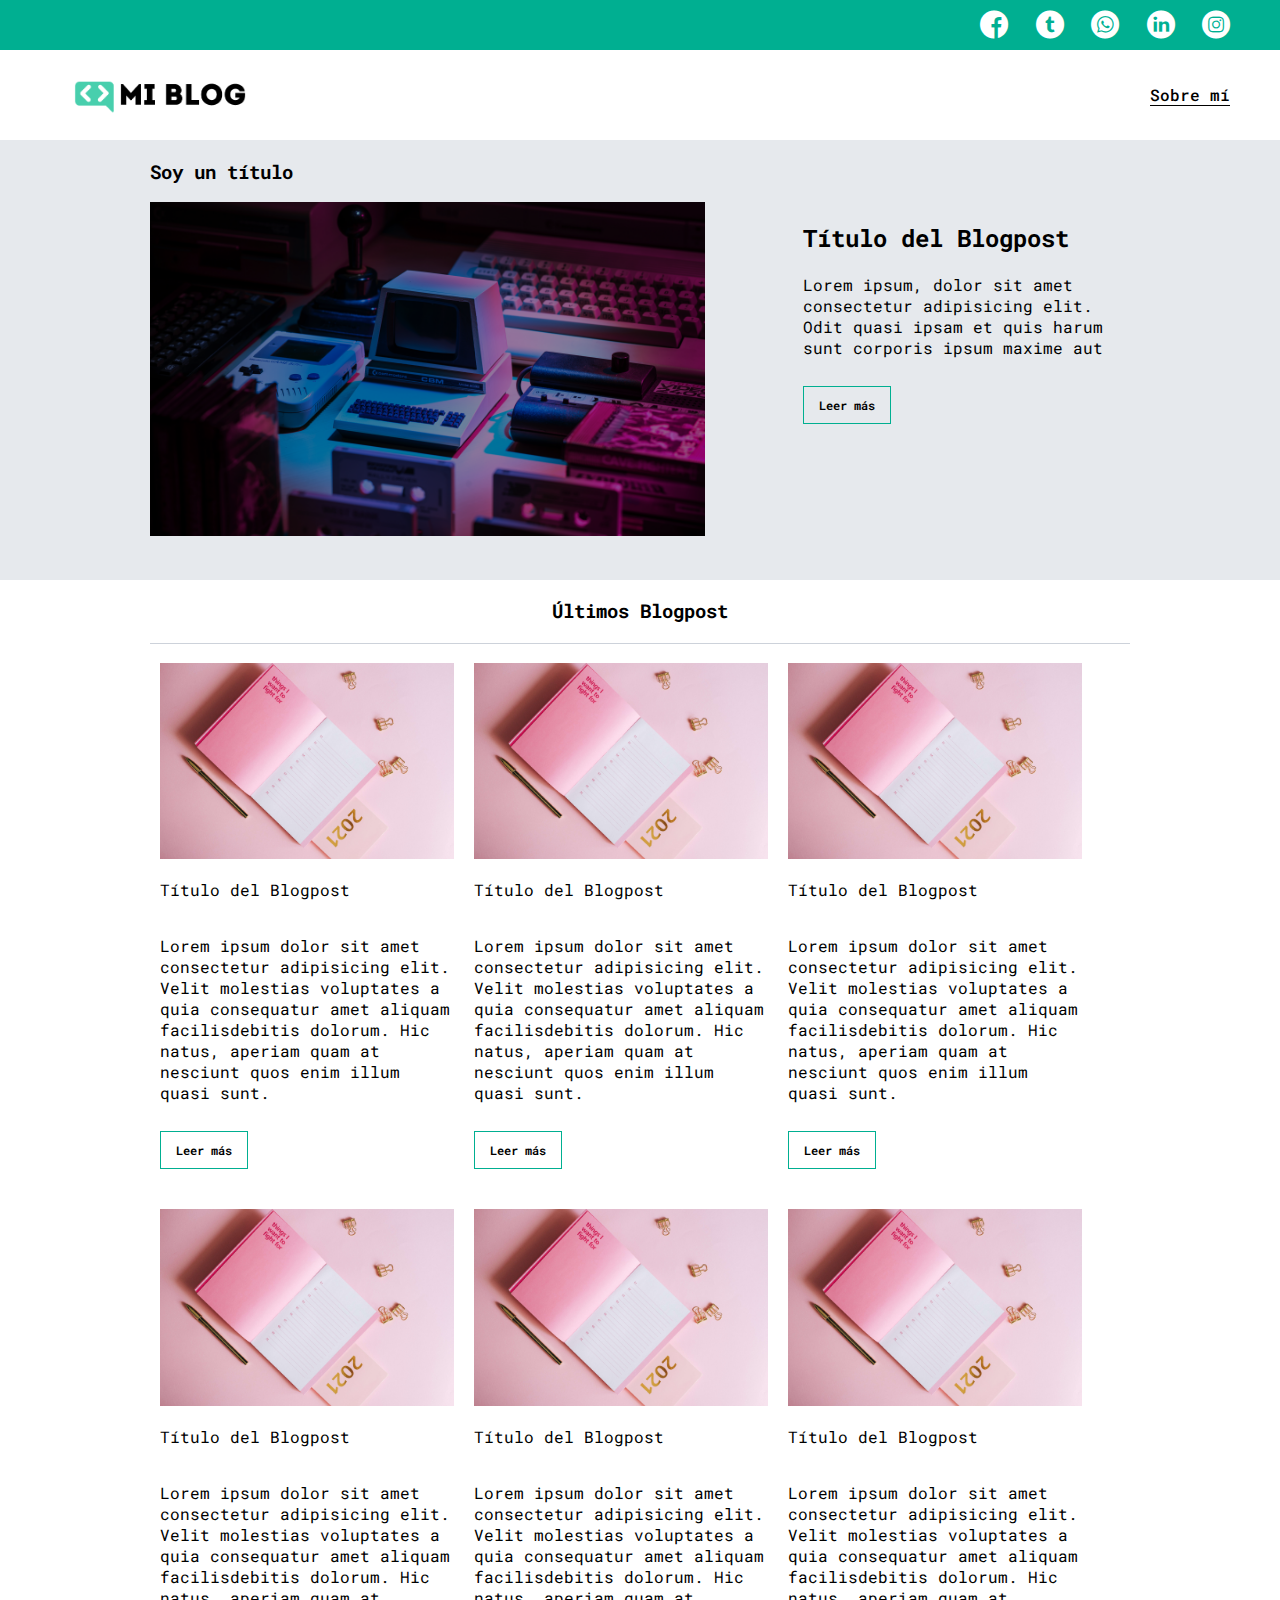
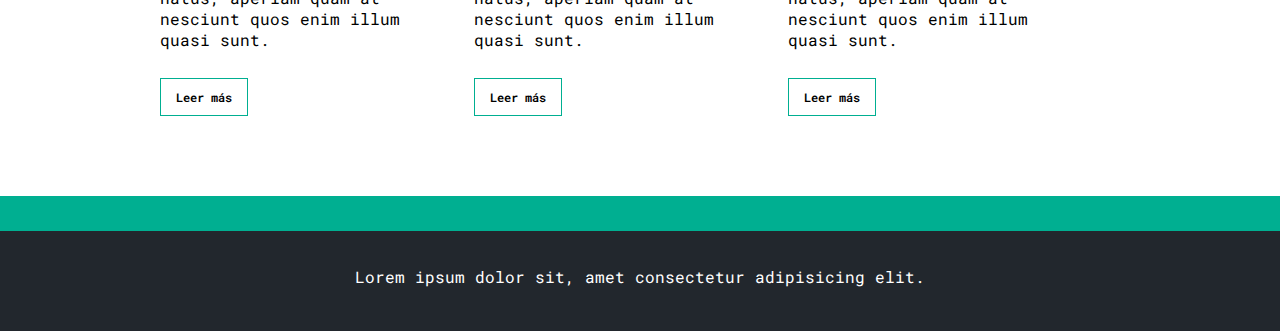
<file: index.html>
<!DOCTYPE html>
<html lang="es">
<head>
    <meta charset="UTF-8">
    <meta name="viewport" content="width=device-width, initial-scale=1.0">
    <title>Blog</title>
    <link rel="stylesheet" href="./CSS/main.css">
    <link rel="stylesheet" href="./CSS/font/flaticon.css">
    <link rel="stylesheet" href="./CSS/media-queries.css">
</head>
<body>
    <header>
        <section class="header-icons-container">
            <div class="icons">
                <a href="/"><span class="fimanager flaticon-001-facebook"></span></a>
                <a href="/"><span class="fimanager flaticon-002-twitter"></span></a>
                <a href="/"><span class="fimanager flaticon-003-whatsapp"></span></a>
                <a href="/"><span class="fimanager flaticon-010-linkedin"></span></a>
                <a href="/"><span class="fimanager flaticon-011-instagram"></span></a>
            </div>
        </section>
        <nav>
            <section class="nav-logo-container">
                <a href="index.html">
                    <img src="./Assets/Logo-negro.png" alt="logo de mi blog">
                </a>
            </section>
            <section  class="profile-link"> 
                <a href="perfil.html">Sobre mí</a>
            </section>
        </nav>
    </header>
    <main class="blogs-main">
        <section class="blogs-news-container">
            <div class="grid-container blogs-main-new">
                <h3>Soy un título</h3>
                <div class="blogs-news-img-container">
                    <img src="./Assets/main-news-img.png" alt="">
                </div>
                <div class="blogs-news-info-container">
                    <h2>Título del Blogpost</h2>
                    <p>Lorem ipsum, dolor sit amet consectetur adipisicing elit. Odit quasi ipsam et quis harum sunt corporis ipsum maxime aut</p>
                    <a href="blog.html" class="blogs-button">Leer más</a>
                </div>
            </div>
        </section>
        <section class="blogs-posts-container">
            <div class="grid-container">
                <h3>Últimos Blogpost</h3>
                <article class="post-container">
                    <img src="./Assets/img-ej-post.jpg" alt="">
                    <p>Título del Blogpost</p>
                    <p>Lorem ipsum dolor sit amet consectetur adipisicing elit. Velit molestias voluptates a quia consequatur amet aliquam facilisdebitis   dolorum. Hic natus, aperiam quam at nesciunt quos enim illum quasi sunt.</p>
                    <a href="./blog.html" class="blogs-button">Leer más</a>
                </article>
                <article class="post-container">
                    <img src="./Assets/img-ej-post.jpg" alt="">
                    <p>Título del Blogpost</p>
                    <p>Lorem ipsum dolor sit amet consectetur adipisicing elit. Velit molestias voluptates a quia consequatur amet aliquam facilisdebitis   dolorum. Hic natus, aperiam quam at nesciunt quos enim illum quasi sunt.</p>
                    <a href="./blog.html" class="blogs-button">Leer más</a>
                </article>
                <article class="post-container">
                    <img src="./Assets/img-ej-post.jpg" alt="">
                    <p>Título del Blogpost</p>
                    <p>Lorem ipsum dolor sit amet consectetur adipisicing elit. Velit molestias voluptates a quia consequatur amet aliquam facilisdebitis   dolorum. Hic natus, aperiam quam at nesciunt quos enim illum quasi sunt.</p>
                    <a href="./blog.html" class="blogs-button">Leer más</a>
                </article>
                <article class="post-container">
                    <img src="./Assets/img-ej-post.jpg" alt="">
                    <p>Título del Blogpost</p>
                    <p>Lorem ipsum dolor sit amet consectetur adipisicing elit. Velit molestias voluptates a quia consequatur amet aliquam facilisdebitis   dolorum. Hic natus, aperiam quam at nesciunt quos enim illum quasi sunt.</p>
                    <a href="./blog.html" class="blogs-button">Leer más</a>
                </article>
                <article class="post-container">
                    <img src="./Assets/img-ej-post.jpg" alt="">
                    <p>Título del Blogpost</p>
                    <p>Lorem ipsum dolor sit amet consectetur adipisicing elit. Velit molestias voluptates a quia consequatur amet aliquam facilisdebitis   dolorum. Hic natus, aperiam quam at nesciunt quos enim illum quasi sunt.</p>
                    <a href="./blog.html" class="blogs-button">Leer más</a>
                </article>
                <article class="post-container">
                    <img src="./Assets/img-ej-post.jpg" alt="">
                    <p>Título del Blogpost</p>
                    <p>Lorem ipsum dolor sit amet consectetur adipisicing elit. Velit molestias voluptates a quia consequatur amet aliquam facilisdebitis   dolorum. Hic natus, aperiam quam at nesciunt quos enim illum quasi sunt.</p>
                    <a href="./blog.html" class="blogs-button">Leer más</a>
                </article>
            </div>
        </section>
    </main>    
    <footer>
        <p>Lorem ipsum dolor sit, amet consectetur adipisicing elit.</p>
    </footer>
</body>
</html>
</file>
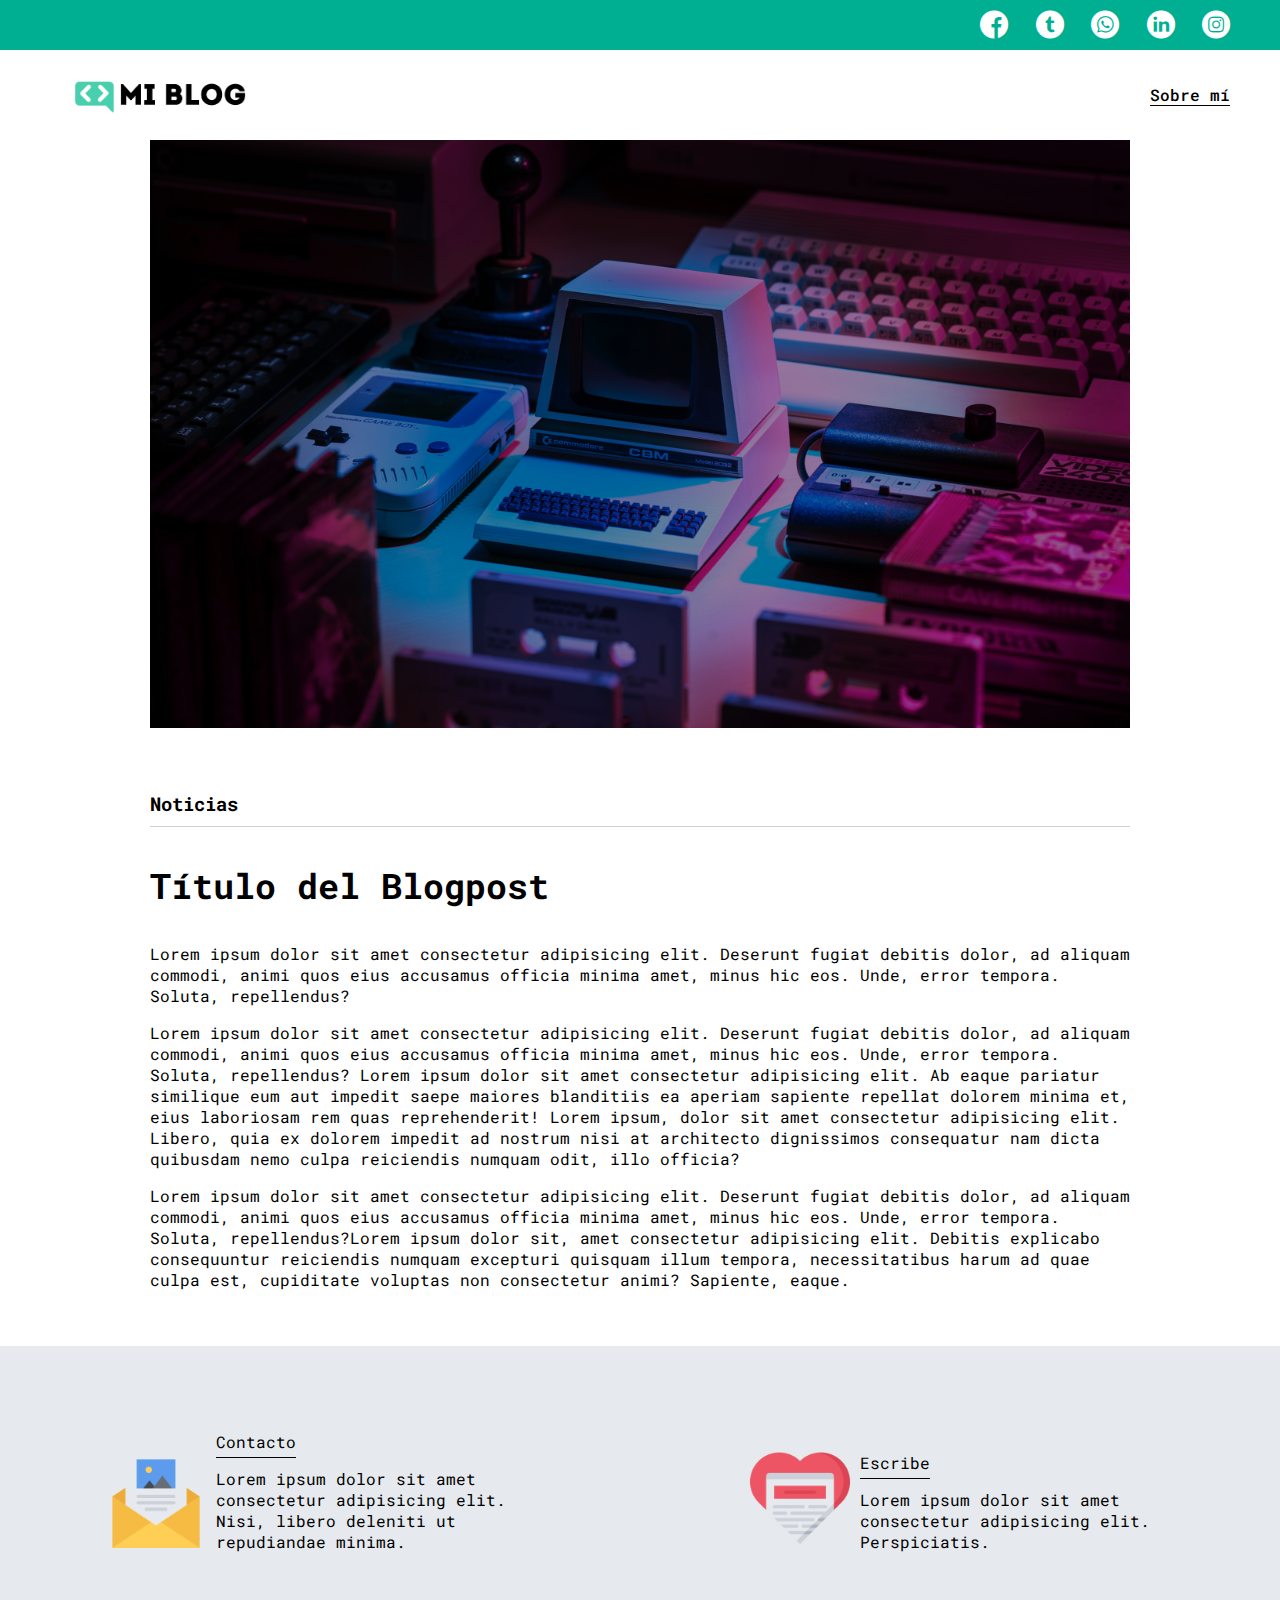
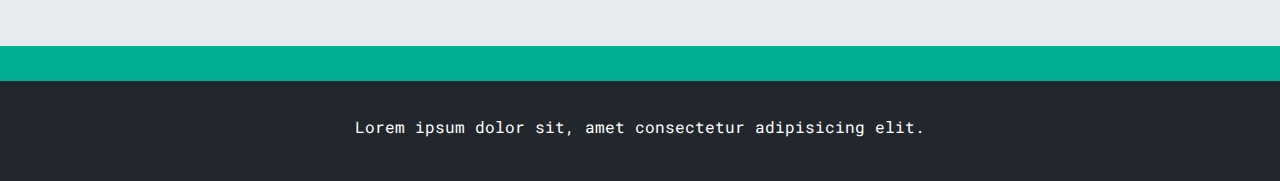
<file: blog.html>
<!DOCTYPE html>
<html lang="en">
<head>
    <meta charset="UTF-8">
    <meta name="viewport" content="width=device-width, initial-scale=1.0">
    <title>Blog</title>
    <link rel="stylesheet" href="./CSS/main.css">
    <link rel="stylesheet" href="./CSS/font/flaticon.css">
    <link rel="stylesheet" href="./CSS/media-queries.css">
</head>
<body>
    <header>
        <section class="header-icons-container">
            <div class="icons">
                <a href="/"><span class="fimanager flaticon-001-facebook"></span></a>
                <a href="/"><span class="fimanager flaticon-002-twitter"></span></a>
                <a href="/"><span class="fimanager flaticon-003-whatsapp"></span></a>
                <a href="/"><span class="fimanager flaticon-010-linkedin"></span></a>
                <a href="/"><span class="fimanager flaticon-011-instagram"></span></a>
            </div>
        </section>
        <nav>
            <section class="nav-logo-container">
                <a href="index.html">
                    <img src="./Assets/Logo-negro.png" alt="logo de mi blog">
                </a>
            </section>
            <section  class="profile-link"> 
                <a href="perfil.html">Sobre mí</a>
            </section>
        </nav>
    </header>
    <main>
        <section class="grid-container blogpost-img-container">
            <img src="./Assets/main-news-img.png" alt="">
        </section>
        <section class="blogpost-main-container">
            <div class="grid-container">
                <h3>Noticias</h3>
                <article>
                    <h1>Título del Blogpost</h1>
                    <p>Lorem ipsum dolor sit amet consectetur adipisicing elit. Deserunt fugiat debitis dolor, ad aliquam commodi, animi quos eius accusamus officia minima amet, minus hic eos. Unde, error tempora. Soluta, repellendus?</p>
                    <p>Lorem ipsum dolor sit amet consectetur adipisicing elit. Deserunt fugiat debitis dolor, ad aliquam commodi, animi quos eius accusamus officia minima amet, minus hic eos. Unde, error tempora. Soluta, repellendus? Lorem ipsum dolor sit amet consectetur adipisicing elit. Ab eaque pariatur similique eum aut impedit saepe maiores blanditiis ea aperiam sapiente repellat dolorem minima et, eius laboriosam rem quas reprehenderit! Lorem ipsum, dolor sit amet consectetur adipisicing elit. Libero, quia ex dolorem impedit ad nostrum nisi at architecto dignissimos consequatur nam dicta quibusdam nemo culpa reiciendis numquam odit, illo officia?</p>
                    <p>Lorem ipsum dolor sit amet consectetur adipisicing elit. Deserunt fugiat debitis dolor, ad aliquam commodi, animi quos eius accusamus officia minima amet, minus hic eos. Unde, error tempora. Soluta, repellendus?Lorem ipsum dolor sit, amet consectetur adipisicing elit. Debitis explicabo consequuntur reiciendis numquam excepturi quisquam illum tempora, necessitatibus harum ad quae culpa est, cupiditate voluptas non consectetur animi? Sapiente, eaque.
                    </p>
                </article>
            </div>
        </section>
        <section class="contact-main-container">
            <div>
                <img src="./Assets/013-newsletter.png" alt="">
                <div class="contact-left">
                    <a href="/">Contacto</a>
                    <p>Lorem ipsum dolor sit amet consectetur adipisicing elit. Nisi, libero deleniti ut repudiandae minima.</p>
                </div>
            </div>
            <div>
                <img src="./Assets/006-like.png" alt="">
                <div class="contact-right">
                    <a href="/">Escribe</a>
                    <p>Lorem ipsum dolor sit amet consectetur adipisicing elit. Perspiciatis.</p>
                </div>
            </div>
        </section>
    </main>
    <footer>
        <p>Lorem ipsum dolor sit, amet consectetur adipisicing elit.</p>
    </footer>
</body>
</html>
</file>
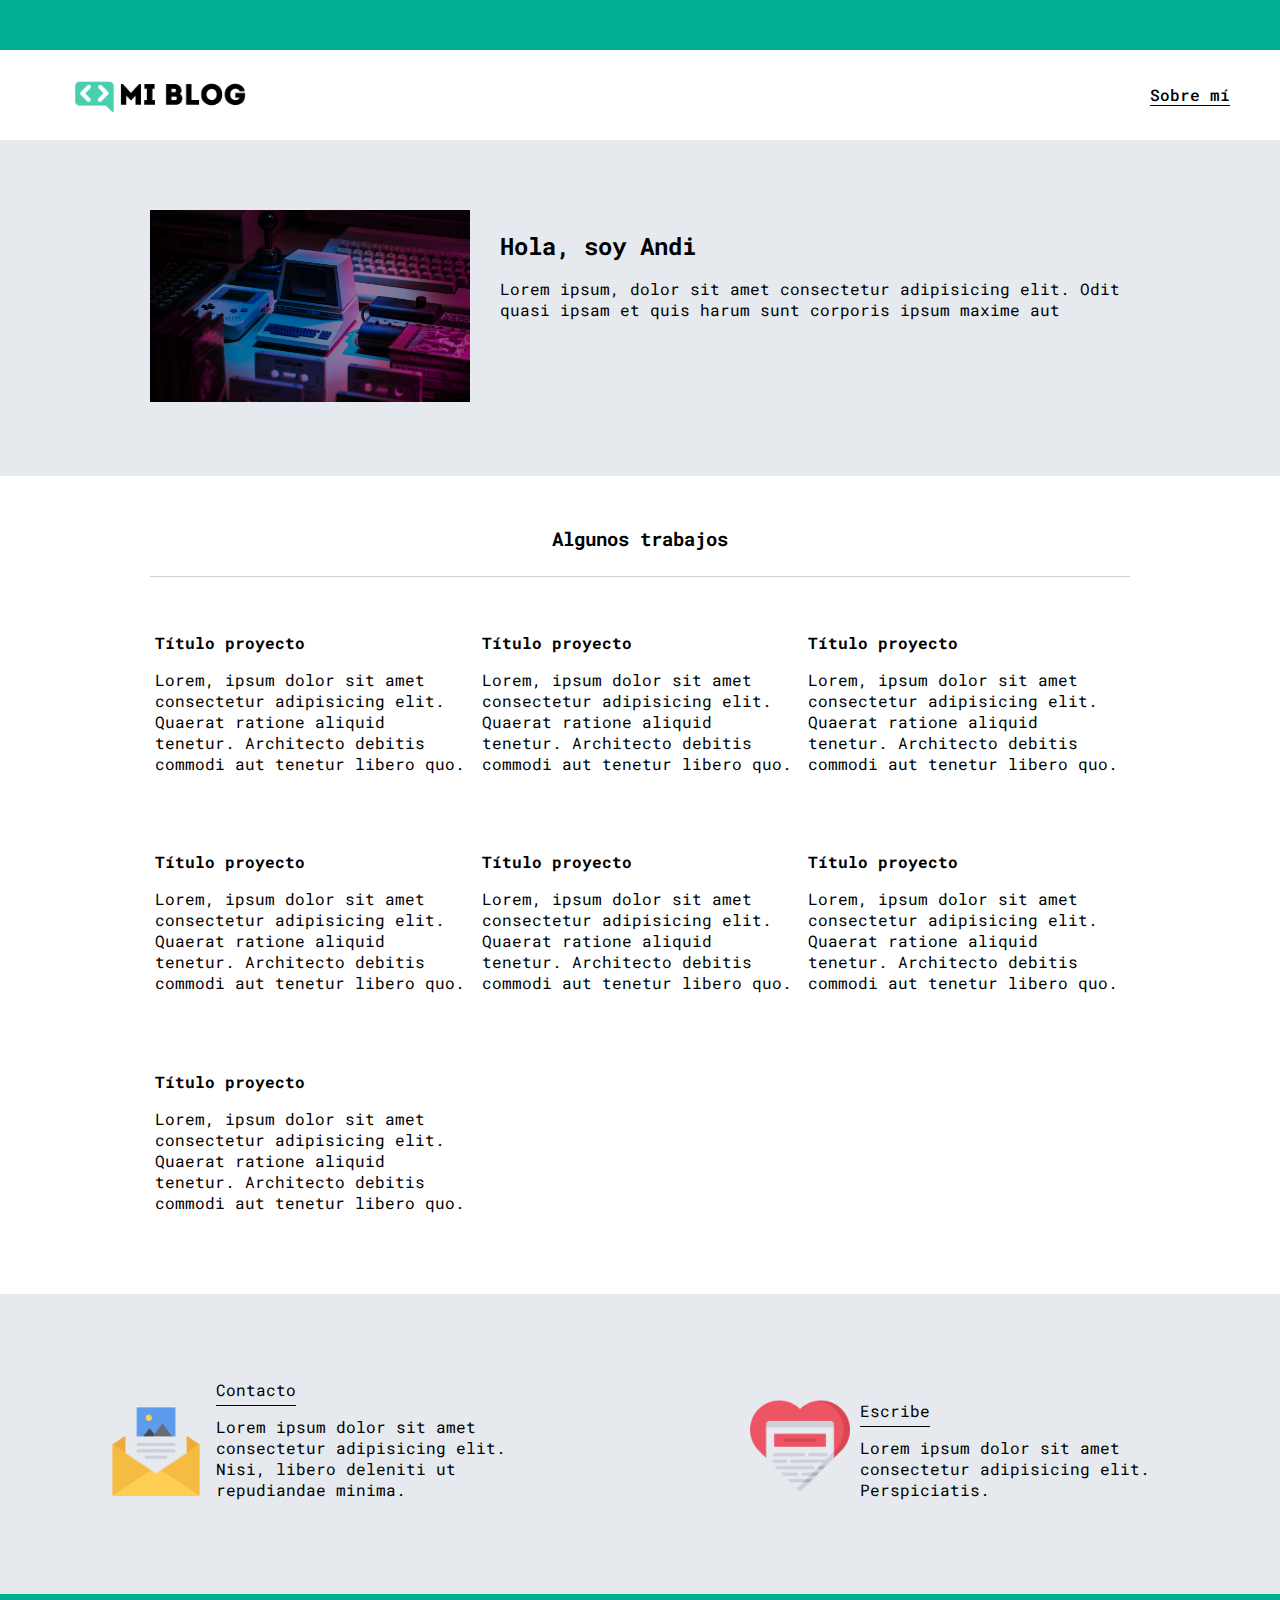
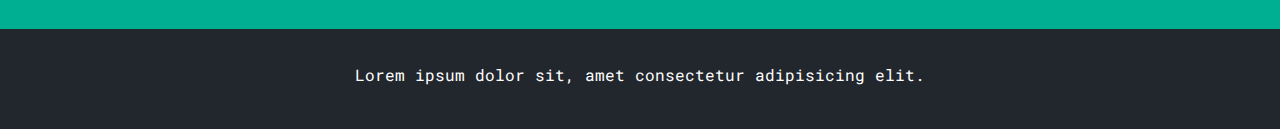
<file: perfil.html>
<!DOCTYPE html>
<html lang="en">
<head>
    <meta charset="UTF-8">
    <meta name="viewport" content="width=device-width, initial-scale=1.0">
    <link rel="stylesheet" href="./CSS/main.css">
    <link rel="stylesheet" href="./CSS/font/">
    <link rel="stylesheet" href="./CSS/media-queries.css">
    <title>Perfil</title>
</head>
<body>
    <header>
        <section class="header-icons-container">
            <div class="icons">
                <a href="/"><span class="fimanager flaticon-001-facebook"></span></a>
                <a href="/"><span class="fimanager flaticon-002-twitter"></span></a>
                <a href="/"><span class="fimanager flaticon-003-whatsapp"></span></a>
                <a href="/"><span class="fimanager flaticon-010-linkedin"></span></a>
                <a href="/"><span class="fimanager flaticon-011-instagram"></span></a>
            </div>
        </section>
        <nav>
            <section class="nav-logo-container">
                <a href="index.html">
                    <img src="./Assets/Logo-negro.png" alt="logo de mi blog">
                </a>
            </section>
            <section  class="profile-link"> 
                <a href="perfil.html">Sobre mí</a>
            </section>
        </nav>
    </header>
        <section class="profile-main-container">
            <div class="grid-container profile-container">
                    <div>
                        <img src="./Assets/main-news-img.png" alt="foto-perfil">
                    </div>
                    <div class="profile-info-container">
                        <h2>Hola, soy Andi</h2>
                        <p>Lorem ipsum, dolor sit amet consectetur adipisicing elit. Odit quasi ipsam et quis harum sunt corporis ipsum maxime aut</p>
                    </div>
            </div>
        </section>
        <section class="profile-main-proyects">
            <div class="grid-container">
                <h3>Algunos trabajos</h3>
                <div class="proyects-main-container">
                    <article class="proyects-container">
                        <h4>Título proyecto</h4>
                        <p>Lorem, ipsum dolor sit amet consectetur adipisicing elit. Quaerat ratione aliquid tenetur. Architecto debitis commodi aut tenetur libero quo.</p>
                    </article>
                    <article class="proyects-container">
                        <h4>Título proyecto</h4>
                        <p>Lorem, ipsum dolor sit amet consectetur adipisicing elit. Quaerat ratione aliquid tenetur. Architecto debitis commodi aut tenetur libero quo.</p>
                    </article>
                    <article class="proyects-container">
                        <h4>Título proyecto</h4>
                        <p>Lorem, ipsum dolor sit amet consectetur adipisicing elit. Quaerat ratione aliquid tenetur. Architecto debitis commodi aut tenetur libero quo.</p>
                    </article>
                    <article class="proyects-container">
                        <h4>Título proyecto</h4>
                        <p>Lorem, ipsum dolor sit amet consectetur adipisicing elit. Quaerat ratione aliquid tenetur. Architecto debitis commodi aut tenetur libero quo.</p>
                    </article>
                    <article class="proyects-container">
                        <h4>Título proyecto</h4>
                        <p>Lorem, ipsum dolor sit amet consectetur adipisicing elit. Quaerat ratione aliquid tenetur. Architecto debitis commodi aut tenetur libero quo.</p>
                    </article>
                    <article class="proyects-container">
                        <h4>Título proyecto</h4>
                        <p>Lorem, ipsum dolor sit amet consectetur adipisicing elit. Quaerat ratione aliquid tenetur. Architecto debitis commodi aut tenetur libero quo.</p>
                    </article>
                    <article class="proyects-container">
                        <h4>Título proyecto</h4>
                        <p>Lorem, ipsum dolor sit amet consectetur adipisicing elit. Quaerat ratione aliquid tenetur. Architecto debitis commodi aut tenetur libero quo.</p>
                    </article>
                </div>
            </div>
        </section>
        <section class="contact-main-container">
            <div>
                <img src="./Assets/013-newsletter.png" alt="">
                <div class="contact-left">
                    <a href="/">Contacto</a>
                    <p>Lorem ipsum dolor sit amet consectetur adipisicing elit. Nisi, libero deleniti ut repudiandae minima.</p>
                </div>
            </div>
            <div>
                <img src="./Assets/006-like.png" alt="">
                <div class="contact-right">
                    <a href="/">Escribe</a>
                    <p>Lorem ipsum dolor sit amet consectetur adipisicing elit. Perspiciatis.</p>
                </div>
            </div>
        </section>
    </main>
    <footer>
        <p>Lorem ipsum dolor sit, amet consectetur adipisicing elit.</p>
    </footer>
</body>
</html>
</file>
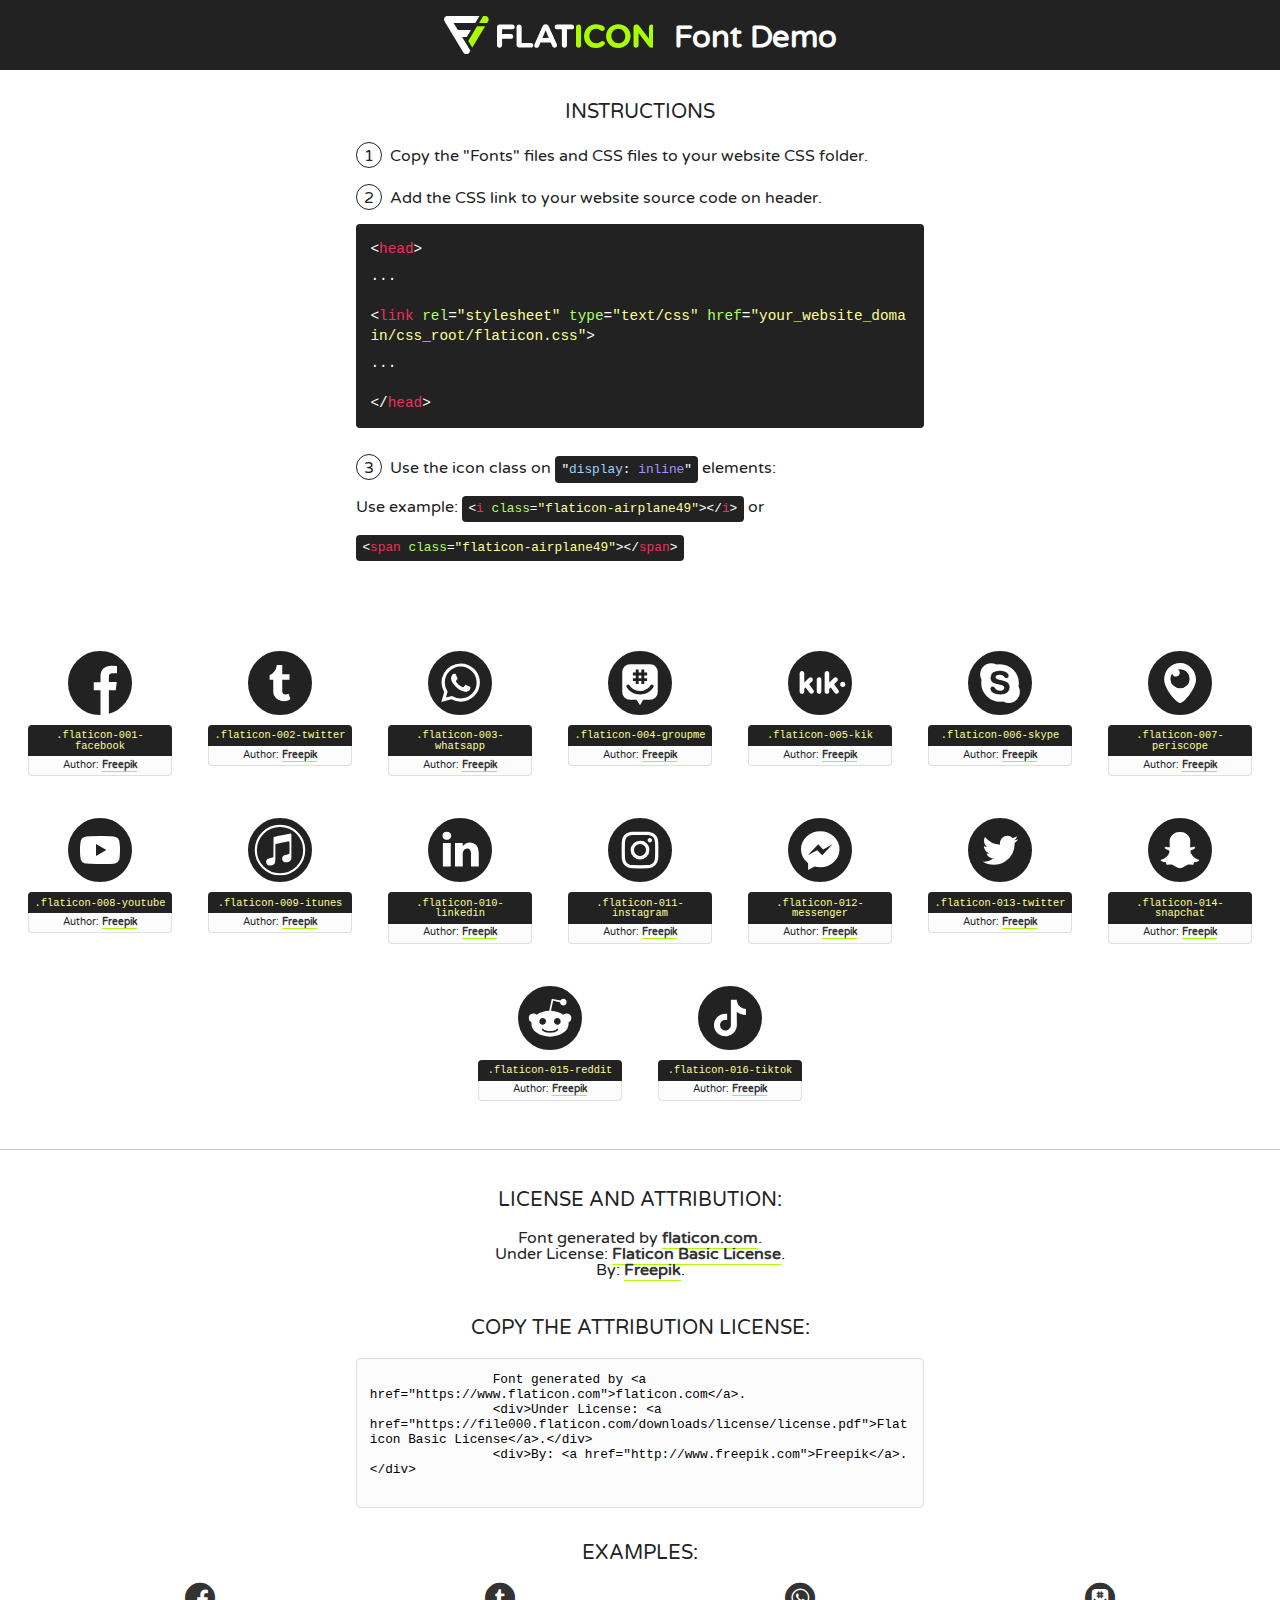
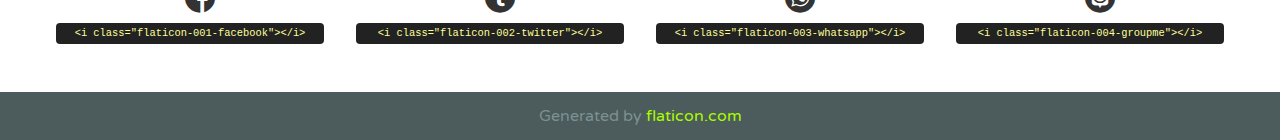
<file: CSS/font/flaticon.html>
<!DOCTYPE html>
<!--
  Flaticon icon font: Flaticon
  Creation date: 18/06/2020 18:44
-->
<html>
    <!DOCTYPE html>

    <head>
        <title>Flaticon WebFont</title>
        <link href="http://fonts.googleapis.com/css?family=Varela+Round" rel="stylesheet" type="text/css" />
        <link rel="stylesheet" type="text/css" href="flaticon.css">
        <meta charset="UTF-8">
        <style>
            html, body, div, span, applet, object, iframe,
            h1, h2, h3, h4, h5, h6, p, blockquote, pre,
            a, abbr, acronym, address, big, cite, code,
            del, dfn, em, img, ins, kbd, q, s, samp,
            small, strike, strong, sub, sup, tt, var,
            b, u, i, center,
            dl, dt, dd, ol, ul, li,
            fieldset, form, label, legend,
            table, caption, tbody, tfoot, thead, tr, th, td,
            article, aside, canvas, details, embed,
            figure, figcaption, footer, header, hgroup,
            menu, nav, output, ruby, section, summary,
            time, mark, audio, video {
                margin: 0;
                padding: 0;
                border: 0;
                font-size: 100%;
                font: inherit;
                vertical-align: baseline;
            }
            /* HTML5 display-role reset for older browsers */
            article, aside, details, figcaption, figure,
            footer, header, hgroup, menu, nav, section {
                display: block;
            }
            body {
                line-height: 1;
            }
            ol, ul {
                list-style: none;
            }
            blockquote, q {
                quotes: none;
            }
            blockquote:before, blockquote:after,
            q:before, q:after {
                content: '';
                content: none;
            }
            table {
                border-collapse: collapse;
                border-spacing: 0;
            }
            body {
                font-family: 'Varela Round', Helvetica, Arial, sans-serif;
                font-size: 16px;
                color: #222;
            }
            a {
                color: #333;
                border-bottom: 1px solid #a9fd00;
                font-weight: bold;
                text-decoration: none;
            }
            * {
                -moz-box-sizing: border-box;
                -webkit-box-sizing: border-box;
                box-sizing: border-box;
                margin: 0;
                padding: 0;
            }
            [class^="flaticon-"]:before, [class*=" flaticon-"]:before, [class^="flaticon-"]:after, [class*=" flaticon-"]:after {
                font-family: Flaticon;
                font-size: 30px;
                font-style: normal;
                margin-left: 20px;
                color: #333;
            }
            .wrapper {
                max-width: 600px;
                margin: auto;
                padding: 0 1em;
            }
            .title {
                font-size: 1.25em;
                text-align: center;
                margin-bottom: 1em;
                text-transform: uppercase;
            }
            header {
                text-align: center;
                background-color: #222;
                color: #fff;
                padding: 1em;
            }
            header .logo {
                width: 210px;
                height: 38px;
                display: inline-block;
                vertical-align: middle;
                margin-right: 1em;
                border: none;
            }
            header strong {
                font-size: 1.95em;
                font-weight: bold;
                vertical-align: middle;
                margin-top: 5px;
                display: inline-block;
            }
            .demo {
                margin: 2em auto;
                line-height: 1.25em;
            }
            .demo ul li {
                margin-bottom: 1em;
            }
            .demo ul li .num {
                color: #222;
                border-radius: 20px;
                display: inline-block;
                width: 26px;
                padding: 3px;
                height: 26px;
                text-align: center;
                margin-right: 0.5em;
                border: 1px solid #222;
            }
            .demo ul li code {
                background-color: #222;
                border-radius: 4px;
                padding: 0.25em 0.5em;
                display: inline-block;
                color: #fff;
                font-family: Consolas,Monaco,Lucida Console,Liberation Mono,DejaVu Sans Mono,Bitstream Vera Sans Mono,Courier New, monospace;
                font-weight: lighter;
                margin-top: 1em;
                font-size: 0.8em;
                word-break: break-all;
            }
            .demo ul li code.big {
                padding: 1em;
                font-size: 0.9em;
            }
            .demo ul li code .red {
                color: #EF3159;
            }
            .demo ul li code .green {
                color: #ACFF65;
            }
            .demo ul li code .yellow {
                color: #FFFF99;
            }
            .demo ul li code .blue {
                color: #99D3FF;
            }
            .demo ul li code .purple {
                color: #A295FF;
            }
            .demo ul li code .dots {
                margin-top: 0.5em;
                display: block;
            }
            #glyphs {
                border-bottom: 1px solid #ccc;
                padding: 2em 0;
                text-align: center;
            }
            .glyph {
                display: inline-block;
                width: 9em;
                margin: 1em;
                text-align: center;
                vertical-align: top;
                background: #FFF;
            }
            .glyph .glyph-icon {
                padding: 10px;
                display: block;
                font-family:"Flaticon";
                font-size: 64px;
                line-height: 1;
            }
            .glyph .glyph-icon:before {
                font-size: 64px;
                color: #222;
                margin-left: 0;
            }
            .class-name {
                font-size: 0.65em;
                background-color: #222;
                color: #fff;
                border-radius: 4px 4px 0 0;
                padding: 0.5em;
                color: #FFFF99;
                font-family: Consolas,Monaco,Lucida Console,Liberation Mono,DejaVu Sans Mono,Bitstream Vera Sans Mono,Courier New, monospace;
            }
            .author-name {
                font-size: 0.6em;
                background-color: #fcfcfd;
                border: 1px solid #DEDEE4;
                border-top: 0;
                border-radius: 0 0 4px 4px;
                padding: 0.5em;
            }
            .class-name:last-child {
                font-size: 10px;
                color:#888;
            }
            .class-name:last-child a {
                font-size: 10px;
                color:#555;
            }
            .class-name:last-child a:hover {
                color:#a9fd00;
            }
            .glyph > input {
                display: block;
                width: 100px;
                margin: 5px auto;
                text-align: center;
                font-size: 12px;
                cursor: text;
            }
            .glyph > input.icon-input {
                font-family:"Flaticon";
                font-size: 16px;
                margin-bottom: 10px;
            }
            .attribution .title {
                margin-top: 2em;
            }
            .attribution textarea {
                background-color: #fcfcfd;
                padding: 1em;
                border: none;
                box-shadow: none;
                border: 1px solid #DEDEE4;
                border-radius: 4px;
                resize: none;
                width: 100%;
                height: 150px;
                font-size: 0.8em;
                font-family: Consolas,Monaco,Lucida Console,Liberation Mono,DejaVu Sans Mono,Bitstream Vera Sans Mono,Courier New, monospace;
                -webkit-appearance: none;
            }
            .iconsuse {
                margin: 2em auto;
                text-align: center;
                max-width: 1200px;
            }
            .iconsuse:after {
                content: '';
                display: table;
                clear: both;
            }
            .iconsuse .image {
                float: left;
                width: 25%;
                padding: 0 1em;
            }
            .iconsuse .image p {
                margin-bottom: 1em;
            }
            .iconsuse .image span {
                display: block;
                font-size: 0.65em;
                background-color: #222;
                color: #fff;
                border-radius: 4px;
                padding: 0.5em;
                color: #FFFF99;
                margin-top: 1em;
                font-family: Consolas,Monaco,Lucida Console,Liberation Mono,DejaVu Sans Mono,Bitstream Vera Sans Mono,Courier New, monospace;
            }
            #footer {
                text-align: center;
                background-color: #4C5B5C;
                color: #7c9192;
                padding: 1em;
            }
            #footer a {
                border: none;
                color: #a9fd00;
                font-weight: normal;
            }
            @media (max-width: 960px) {
                .iconsuse .image {
                    width: 50%;
                }
            }
            @media (max-width: 560px) {
                .iconsuse .image {
                    width: 100%;
                }
            }
            .attrDiv {

            }
        </style>
        <link rel="stylesheet" href="flaticon.css">
    </head>

    <body class="characters-off">
        <header>
            <a href="https://www.flaticon.com" target="_blank" class="logo">
                <svg version="1.1" xmlns="http://www.w3.org/2000/svg" xmlns:xlink="http://www.w3.org/1999/xlink" xmlns:a="http://ns.adobe.com/AdobeSVGViewerExtensions/3.0/" viewBox="0 0 560.875 102.036" enable-background="new 0 0 560.875 102.036" xml:space="preserve">
                        <defs>
                        </defs>
                        <g>
                            <g class="letters">
                                <path fill="#ffffff" d="M141.596,29.675c0-3.777,2.985-6.767,6.764-6.767h34.438c3.426,0,6.15,2.728,6.15,6.15
                                c0,3.43-2.724,6.149-6.15,6.149h-27.674v13.091h23.719c3.429,0,6.151,2.724,6.151,6.15c0,3.43-2.723,6.149-6.151,6.149h-23.719
                                v17.574c0,3.773-2.986,6.761-6.764,6.761c-3.779,0-6.764-2.989-6.764-6.761V29.675z"></path>
                                <path fill="#ffffff" d="M193.844,29.149c0-3.781,2.985-6.767,6.764-6.767c3.776,0,6.763,2.985,6.763,6.767v42.957h25.039
                                c3.426,0,6.149,2.726,6.149,6.153c0,3.425-2.723,6.15-6.149,6.15h-31.802c-3.779,0-6.764-2.986-6.764-6.768V29.149z"></path>
                                <path fill="#ffffff" d="M241.891,75.71l21.438-48.407c1.492-3.341,4.215-5.357,7.906-5.357h0.792
                                c3.686,0,6.323,2.017,7.815,5.357l21.439,48.407c0.436,0.967,0.701,1.845,0.701,2.723c0,3.602-2.809,6.501-6.414,6.501
                                c-3.161,0-5.269-1.845-6.499-4.655l-4.132-9.661h-27.059l-4.301,10.102c-1.144,2.631-3.426,4.214-6.237,4.214
                                c-3.517,0-6.24-2.81-6.24-6.325C241.1,77.64,241.451,76.677,241.891,75.71z M279.932,58.666l-8.521-20.297l-8.526,20.297H279.932
                                z"></path>
                                <path fill="#ffffff" d="M314.864,35.387H301.86c-3.429,0-6.239-2.813-6.239-6.238c0-3.429,2.811-6.24,6.239-6.24h39.533
                                c3.426,0,6.237,2.811,6.237,6.24c0,3.425-2.811,6.238-6.237,6.238h-13.001v42.785c0,3.773-2.99,6.761-6.764,6.761
                                c-3.779,0-6.764-2.989-6.764-6.761V35.387z"></path>
                                <path fill="#A9FD00" d="M352.615,29.149c0-3.781,2.985-6.767,6.767-6.767c3.774,0,6.761,2.985,6.761,6.767v49.024
                                c0,3.773-2.987,6.761-6.761,6.761c-3.781,0-6.767-2.989-6.767-6.761V29.149z"></path>
                                <path fill="#A9FD00" d="M374.132,53.836v-0.179c0-17.481,13.178-31.801,32.065-31.801c9.22,0,15.459,2.458,20.557,6.238
                                c1.402,1.054,2.637,2.985,2.637,5.357c0,3.692-2.985,6.59-6.681,6.59c-1.845,0-3.071-0.702-4.044-1.319
                                c-3.776-2.813-7.729-4.393-12.562-4.393c-10.364,0-17.831,8.611-17.831,19.154v0.173c0,10.542,7.291,19.329,17.831,19.329
                                c5.715,0,9.492-1.756,13.359-4.834c1.049-0.874,2.458-1.491,4.039-1.491c3.429,0,6.325,2.813,6.325,6.236
                                c0,2.106-1.056,3.78-2.282,4.834c-5.539,4.834-12.036,7.733-21.878,7.733C387.572,85.464,374.132,71.493,374.132,53.836z"></path>
                                <path fill="#A9FD00" d="M433.009,53.836v-0.179c0-17.481,13.79-31.801,32.766-31.801c18.981,0,32.592,14.143,32.592,31.628v0.173
                                c0,17.483-13.785,31.807-32.769,31.807C446.625,85.464,433.009,71.32,433.009,53.836z M484.224,53.836v-0.179
                                c0-10.539-7.725-19.326-18.626-19.326c-10.893,0-18.449,8.611-18.449,19.154v0.173c0,10.542,7.73,19.329,18.626,19.329
                                C476.676,72.986,484.224,64.378,484.224,53.836z"></path>
                                <path fill="#A9FD00" d="M506.233,29.321c0-3.774,2.99-6.763,6.767-6.763h1.401c3.252,0,5.183,1.583,7.029,3.953l26.093,34.265
                                V29.059c0-3.692,2.99-6.677,6.681-6.677c3.683,0,6.671,2.985,6.671,6.677v48.934c0,3.78-2.987,6.765-6.764,6.765h-0.436
                                c-3.257,0-5.188-1.581-7.034-3.953l-27.056-35.492v32.944c0,3.687-2.985,6.676-6.678,6.676c-3.683,0-6.673-2.989-6.673-6.676
                                V29.321z"></path>
                            </g>
                            <g class="insignia">
                                <path fill="#ffffff" d="M48.372,56.137h12.517l11.156-18.537H37.186L25.688,18.539h57.825L94.668,0H9.271
                                C5.925,0,2.842,1.801,1.198,4.716c-1.644,2.907-1.593,6.482,0.134,9.343l50.38,83.501c1.678,2.781,4.689,4.476,7.938,4.476
                                c3.246,0,6.257-1.695,7.935-4.476l2.898-4.804L48.372,56.137z"></path>
                                <g class="i">
                                    <path fill="#A9FD00" d="M93.575,18.539h0.031v0.004l21.652,0.004l2.705-4.488c1.727-2.861,1.778-6.436,0.133-9.343
                                    C116.454,1.801,113.371,0,110.026,0h-5.294L93.575,18.539z"></path>
                                    <polygon fill="#A9FD00" points="88.291,27.356 64.725,66.486 75.519,84.404 109.942,27.356"></polygon>
                                </g>
                            </g>
                        </g>
                    </svg>
            </a>
            <strong>Font Demo</strong>
        </header>

        <section class="demo wrapper">
            <p class="title">Instructions</p>
            <ul>
                <li>
                    <span class="num">1</span>Copy the "Fonts" files and CSS files to your website CSS folder.
                </li>
                <li>
                    <span class="num">2</span>Add the CSS link to your website source code on header.
                    <code class="big">
                        &lt;<span class="red">head</span>&gt;
                        <br/><span class="dots">...</span>
                        <br/>&lt;<span class="red">link</span> <span class="green">rel</span>=<span class="yellow">"stylesheet"</span> <span class="green">type</span>=<span class="yellow">"text/css"</span> <span class="green">href</span>=<span class="yellow">"your_website_domain/css_root/flaticon.css"</span>&gt;
                        <br/><span class="dots">...</span>
                        <br/>&lt;/<span class="red">head</span>&gt;
                    </code>
                </li>

                <li>
                    <p>
                        <span class="num">3</span>Use the icon class on <code>"<span class="blue">display</span>:<span class="purple"> inline</span>"</code> elements:
                        <br />
                        Use example:
                        <code>
                            &lt;<span class="red">i</span> <span class="green">class</span>=<span class="yellow">&quot;flaticon-airplane49&quot;</span>&gt;&lt;/<span class="red">i</span>&gt;
                        </code> or
                        <code>&lt;<span class="red">span</span> <span class="green">class</span>=<span class="yellow">&quot;flaticon-airplane49&quot;</span>&gt;&lt;/<span class="red">span</span>&gt;</code>
                    </p>
                </li>
            </ul>
        </section>

        <section id="glyphs">
            
            <div class="glyph"><div class="glyph-icon flaticon-001-facebook"></div>
                <div class="class-name">.flaticon-001-facebook</div>
                <div class="author-name">Author: <a href="http://www.freepik.com" title="Freepik">Freepik</a> </div>
            </div>
            
            <div class="glyph"><div class="glyph-icon flaticon-002-twitter"></div>
                <div class="class-name">.flaticon-002-twitter</div>
                <div class="author-name">Author: <a href="http://www.freepik.com" title="Freepik">Freepik</a> </div>
            </div>
            
            <div class="glyph"><div class="glyph-icon flaticon-003-whatsapp"></div>
                <div class="class-name">.flaticon-003-whatsapp</div>
                <div class="author-name">Author: <a href="http://www.freepik.com" title="Freepik">Freepik</a> </div>
            </div>
            
            <div class="glyph"><div class="glyph-icon flaticon-004-groupme"></div>
                <div class="class-name">.flaticon-004-groupme</div>
                <div class="author-name">Author: <a href="http://www.freepik.com" title="Freepik">Freepik</a> </div>
            </div>
            
            <div class="glyph"><div class="glyph-icon flaticon-005-kik"></div>
                <div class="class-name">.flaticon-005-kik</div>
                <div class="author-name">Author: <a href="http://www.freepik.com" title="Freepik">Freepik</a> </div>
            </div>
            
            <div class="glyph"><div class="glyph-icon flaticon-006-skype"></div>
                <div class="class-name">.flaticon-006-skype</div>
                <div class="author-name">Author: <a href="http://www.freepik.com" title="Freepik">Freepik</a> </div>
            </div>
            
            <div class="glyph"><div class="glyph-icon flaticon-007-periscope"></div>
                <div class="class-name">.flaticon-007-periscope</div>
                <div class="author-name">Author: <a href="http://www.freepik.com" title="Freepik">Freepik</a> </div>
            </div>
            
            <div class="glyph"><div class="glyph-icon flaticon-008-youtube"></div>
                <div class="class-name">.flaticon-008-youtube</div>
                <div class="author-name">Author: <a href="http://www.freepik.com" title="Freepik">Freepik</a> </div>
            </div>
            
            <div class="glyph"><div class="glyph-icon flaticon-009-itunes"></div>
                <div class="class-name">.flaticon-009-itunes</div>
                <div class="author-name">Author: <a href="http://www.freepik.com" title="Freepik">Freepik</a> </div>
            </div>
            
            <div class="glyph"><div class="glyph-icon flaticon-010-linkedin"></div>
                <div class="class-name">.flaticon-010-linkedin</div>
                <div class="author-name">Author: <a href="http://www.freepik.com" title="Freepik">Freepik</a> </div>
            </div>
            
            <div class="glyph"><div class="glyph-icon flaticon-011-instagram"></div>
                <div class="class-name">.flaticon-011-instagram</div>
                <div class="author-name">Author: <a href="http://www.freepik.com" title="Freepik">Freepik</a> </div>
            </div>
            
            <div class="glyph"><div class="glyph-icon flaticon-012-messenger"></div>
                <div class="class-name">.flaticon-012-messenger</div>
                <div class="author-name">Author: <a href="http://www.freepik.com" title="Freepik">Freepik</a> </div>
            </div>
            
            <div class="glyph"><div class="glyph-icon flaticon-013-twitter"></div>
                <div class="class-name">.flaticon-013-twitter</div>
                <div class="author-name">Author: <a href="http://www.freepik.com" title="Freepik">Freepik</a> </div>
            </div>
            
            <div class="glyph"><div class="glyph-icon flaticon-014-snapchat"></div>
                <div class="class-name">.flaticon-014-snapchat</div>
                <div class="author-name">Author: <a href="http://www.freepik.com" title="Freepik">Freepik</a> </div>
            </div>
            
            <div class="glyph"><div class="glyph-icon flaticon-015-reddit"></div>
                <div class="class-name">.flaticon-015-reddit</div>
                <div class="author-name">Author: <a href="http://www.freepik.com" title="Freepik">Freepik</a> </div>
            </div>
            
            <div class="glyph"><div class="glyph-icon flaticon-016-tiktok"></div>
                <div class="class-name">.flaticon-016-tiktok</div>
                <div class="author-name">Author: <a href="http://www.freepik.com" title="Freepik">Freepik</a> </div>
            </div>
            
        </section>

        <section class="attribution wrapper"   style="text-align:center;">
            <div class="title">License and attribution:</div>
            <div class="attrDiv">Font generated by <a href="https://www.flaticon.com">flaticon.com</a>.</div>
            <div class="attrDiv">Under License: <a href="https://file000.flaticon.com/downloads/license/license.pdf">Flaticon Basic License</a>.</div>
            <div class="attrDiv">By: <a href="http://www.freepik.com">Freepik</a>.</div>

            <div class="title">Copy the Attribution License:</div>
            <textarea onclick="this.focus();this.select();">
                Font generated by &lt;a href=&quot;https://www.flaticon.com&quot;&gt;flaticon.com&lt;/a&gt;.
                <div>Under License: <a href="https://file000.flaticon.com/downloads/license/license.pdf">Flaticon Basic License</a>.</div>
                <div>By: <a href="http://www.freepik.com">Freepik</a>.</div>
            </textarea>
        </section>

        <section class="iconsuse">
            <div class="title">Examples:</div>
            
            <div class="image">
                <p>
                    <i class="glyph-icon flaticon-001-facebook"></i>
                    <span>&lt;i class=&quot;flaticon-001-facebook&quot;&gt;&lt;/i&gt;</span>
                </p>
            </div>
            
            <div class="image">
                <p>
                    <i class="glyph-icon flaticon-002-twitter"></i>
                    <span>&lt;i class=&quot;flaticon-002-twitter&quot;&gt;&lt;/i&gt;</span>
                </p>
            </div>
            
            <div class="image">
                <p>
                    <i class="glyph-icon flaticon-003-whatsapp"></i>
                    <span>&lt;i class=&quot;flaticon-003-whatsapp&quot;&gt;&lt;/i&gt;</span>
                </p>
            </div>
            
            <div class="image">
                <p>
                    <i class="glyph-icon flaticon-004-groupme"></i>
                    <span>&lt;i class=&quot;flaticon-004-groupme&quot;&gt;&lt;/i&gt;</span>
                </p>
            </div>
            
        </section>

        <div id="footer">
            <div>Generated by <a href="https://www.flaticon.com">flaticon.com</a></div>
        </div>
    </body>
</html>
</file>
<file: CSS/main.css>
@import url('https://fonts.googleapis.com/css?family=Roboto+Mono:400,500,700|Roboto+Slab:400,700|Roboto:400,500,700,900&display=swap');

body {
    font-family: 'Roboto Mono', monospace;
    padding: 0;
    margin: 0;
}
a {
    text-decoration: none;
    display: inline;
    color: black;
}
.grid-container {
    max-width: 980px;
    margin: auto;
}
header {
    width: 100%;
    height: 140px;
    display: grid;
    grid-template-rows: 1fr 1fr;
}
header .header-icons-container {
    width: 100%;
    height: 50px;
    display: grid;
    background-color: #00af91;
}
header .header-icons-container .icons {
    width: 250px;
    height: auto;
    display: flex;
    justify-items: flex-end;
    align-items: center;
    justify-content: space-between;
    justify-self: end;
    margin-right: 50px;
}
header .icons span {
    font-size: 28px;
    color: #ffffff;
}
nav {
    display: grid;
    grid-template-columns: 1fr 1fr;
    height: 90px;
}
nav .nav-logo-container {
    margin-left: 50px;
}
nav .nav-logo-container img {
    width: 220px;
    margin-top: 10px;
}
nav .profile-link {
    display: flex;
    align-items: center;
    justify-content: flex-end;
    margin-right: 50px;
}
nav .profile-link a {
    color: black;
    border-bottom: 1px solid black ;
    font-weight: 500;
}
.blogs-main {
    display: grid;
}
.blogs-news-container {
    background-color: #e6e9ed;
    padding: 0 50px 40px;
}
.blogs-main-new {
    display: grid;
    grid-template-columns: 2fr 1fr;
    grid-template-rows: 2fr;
}
.blogs-news-img-container {
    grid-column: 1;
}
.blogs-news-img-container img {
    width: 85%;
}
.blogs-news-info-container {
    grid-column: 2;
}
.blogs-news-info-container p {
    margin-bottom: 35px;
}
.blogs-posts-container {
    padding: 0 50px 40px;
}
.blogs-posts-container h3 {
    border-bottom: 1px solid #cdd2da;  
    padding-bottom: 20px;
    text-align: center;
}
.blogs-button {
    border: 1px solid #00af91;
    padding: 10px 15px;
    font-size: 12px;
    font-weight: 600;
}
.blogs-button:hover {
	border: 1px solid white;
	color: white;
	background-color: #00af91;
}
.blogs-posts-container .post-container {
    display: inline-block;
    padding-left: 10px;
    max-width: 30%;
    margin-bottom: 50px;
}
.blogs-posts-container .post-container p {
    margin-bottom: 35px;
}
.blogs-posts-container .post-container img {
    width: 100%;
}
footer {
    width: 100%;
    height: 100px;
    background-color: #22272d;
    border-top: 35px solid #00af91;
    text-align: center;
}
footer p {
    color: #ffffff;
    margin-top: 35px; 
}
.blogpost-img-container {
    padding: 0 50px 40px;
}
.blogpost-img-container img {
    width: 100%;
}
.blogpost-main-container {
    padding: 0 50px 40px;
}
.blogpost-main-container h3 {
    border-bottom: 1px solid #cdd2da;
    padding-bottom: 10px;
}
.blogpost-main-container article h1 {
    font-size: 35px;
    margin: 35px 0;
}
.blogpost-main-container article p {
    margin: 16px 0;
}
.contact-main-container {
    width: 100%;
    min-height: 250px;
    background-color: #e6e9ed;
    text-align: center;
    padding-bottom: 50px;
}
.contact-main-container div {
    display: inline-block;
    width: 49.5%;
    height: 100%;
}
.contact-main-container div a {
    border-bottom: 1px solid black;
    padding-bottom: 5px;
}
.contact-main-container .contact-left, .contact-right {
    text-align: initial;
    margin-top: 85px;
}
.contact-main-container img {
    width: 100px;
}
.profile-main-container {
    background-color: #e6e9ed;
    padding: 70px 40px;
    margin-bottom: 50px;
}
.profile-main-container img {
    width: 320px;
    margin-right: 30px;
}
.profile-main-container .profile-container {
    display: flex;
}
.profile-info-container h2 {
    margin-bottom: 15px;
}
.profile-main-proyects {
    padding: 0 50px 40px;
}
.profile-main-proyects h3 {
    border-bottom: 1px solid #cdd2da;
    padding-bottom: 25px;
    text-align: center;
}
.proyects-main-container {
    display: grid;
    grid-template-columns: 1fr 1fr 1fr;
}
.proyects-container {
    padding: 0 5px;
    margin: 15px 0 25px;
}
.proyects-container h4 {
    margin-bottom: 10px;
}
</file>
<file: CSS/font/flaticon.css>
@font-face {
  font-family: "Flaticon";
  src: url("./Flaticon.eot");
  src: url("./Flaticon.eot?#iefix") format("embedded-opentype"),
       url("./Flaticon.woff2") format("woff2"),
       url("./Flaticon.woff") format("woff"),
       url("./Flaticon.ttf") format("truetype"),
       url("./Flaticon.svg#Flaticon") format("svg");
  font-weight: normal;
  font-style: normal;
}

@media screen and (-webkit-min-device-pixel-ratio:0) {
  @font-face {
    font-family: "Flaticon";
    src: url("./Flaticon.svg#Flaticon") format("svg");
  }
}

.fimanager:before {
      display: inline-block;
  font-family: "Flaticon";
  font-style: normal;
  font-weight: normal;
  font-variant: normal;
  line-height: 1;
  text-decoration: inherit;
  text-rendering: optimizeLegibility;
  text-transform: none;
  -moz-osx-font-smoothing: grayscale;
  -webkit-font-smoothing: antialiased;
  font-smoothing: antialiased;
    display: block;
}

.flaticon-001-facebook:before { content: "\f100"; }
.flaticon-002-twitter:before { content: "\f101"; }
.flaticon-003-whatsapp:before { content: "\f102"; }
.flaticon-004-groupme:before { content: "\f103"; }
.flaticon-005-kik:before { content: "\f104"; }
.flaticon-006-skype:before { content: "\f105"; }
.flaticon-007-periscope:before { content: "\f106"; }
.flaticon-008-youtube:before { content: "\f107"; }
.flaticon-009-itunes:before { content: "\f108"; }
.flaticon-010-linkedin:before { content: "\f109"; }
.flaticon-011-instagram:before { content: "\f10a"; }
.flaticon-012-messenger:before { content: "\f10b"; }
.flaticon-013-twitter:before { content: "\f10c"; }
.flaticon-014-snapchat:before { content: "\f10d"; }
.flaticon-015-reddit:before { content: "\f10e"; }
.flaticon-016-tiktok:before { content: "\f10f"; }
</file>
<file: CSS/media-queries.css>
@media (max-width: 900px) {
    .blogs-main-new {
        grid-template-columns: 1fr;
        grid-template-rows: 3fr
    }
    .blogs-news-img-container {
        grid-row: 2;
    }
    .blogs-news-info-container {
        grid-column: 1;
        grid-row: 3;
    }
    .blogs-posts-container .post-container {
        max-width: 45%;
    }
    .proyects-main-container {
        grid-template-columns: 1fr 1fr;
        grid-template-rows: 2fr;
    }
    .profile-main-container .profile-container {
        display: block;
    }
}

@media (max-width: 600px) {
    .blogs-posts-container .post-container {
        max-width: 95%;
    }
}
</file>
